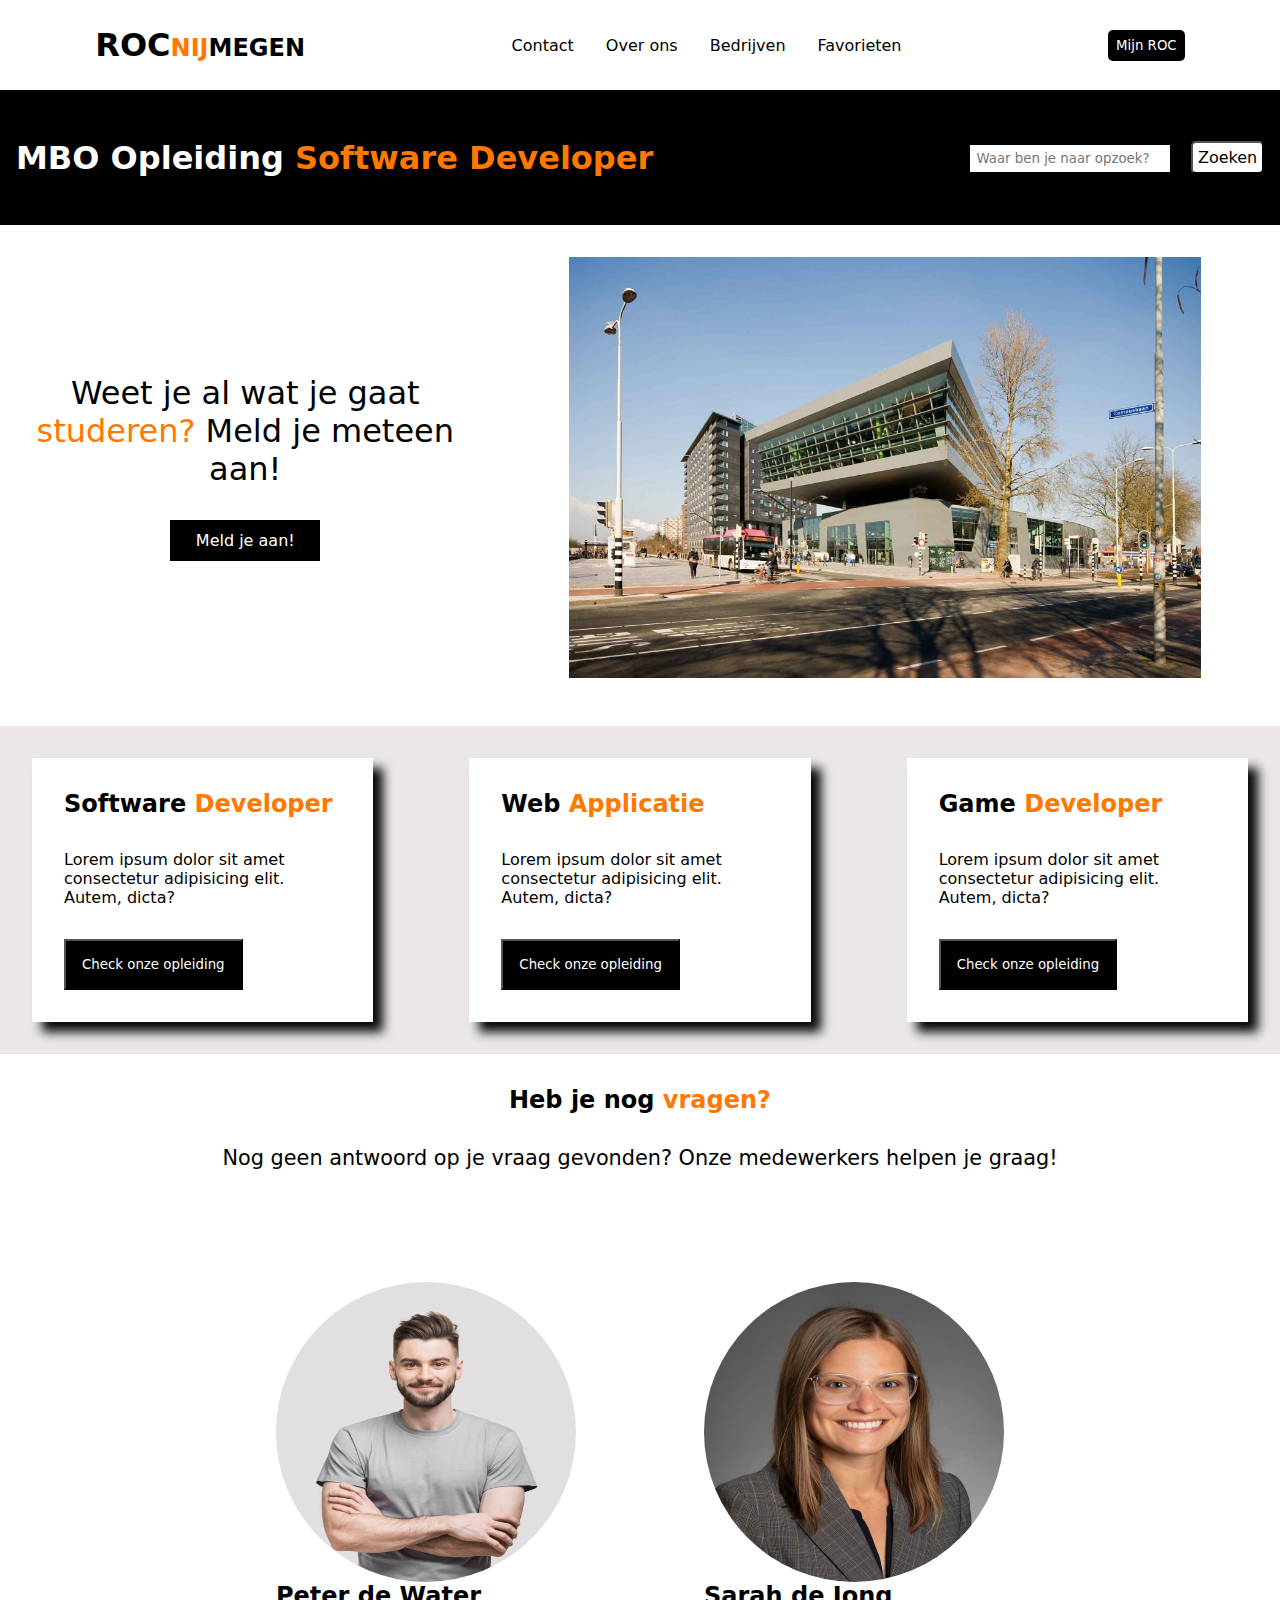
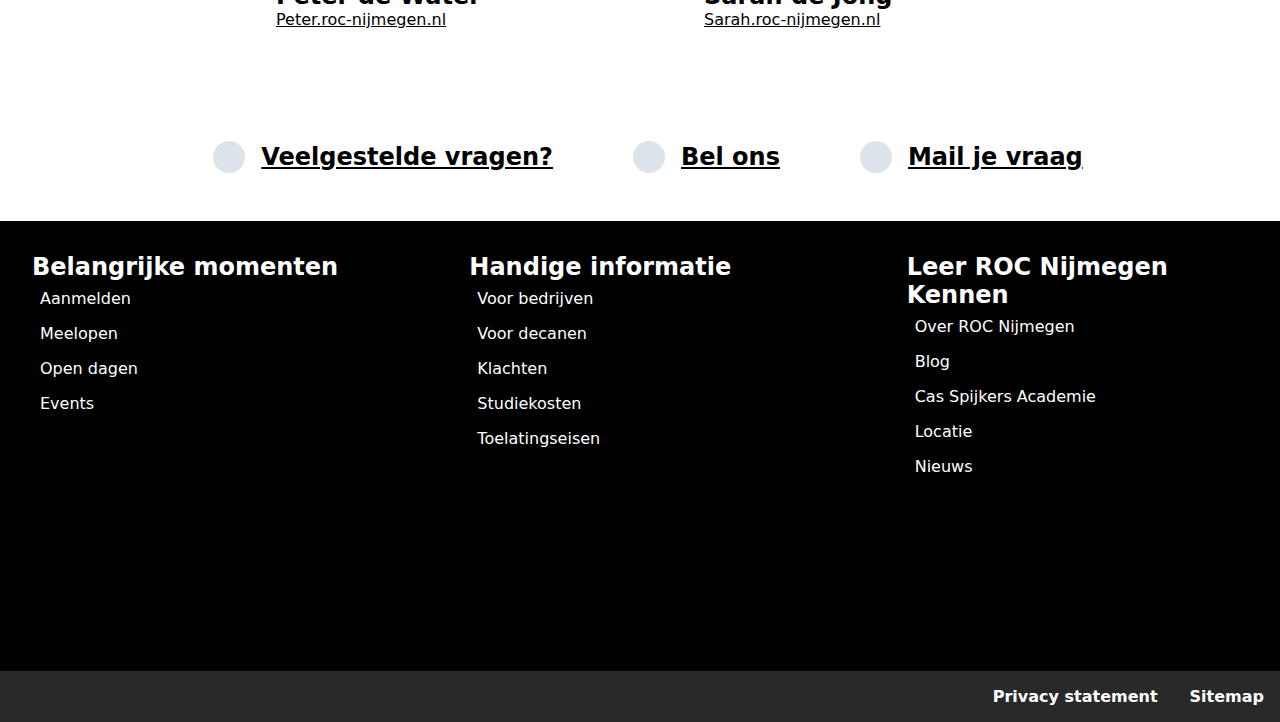
<file: index.html>
<!DOCTYPE html>
<html lang="en">
<head>
    <meta charset="UTF-8">
    <meta http-equiv="X-UA-Compatible" content="IE=edge">
    <meta name="viewport" content="width=device-width, initial-scale=1.0">
    <link rel="stylesheet" href="https://cdnjs.cloudflare.com/ajax/libs/font-awesome/6.2.0/css/all.min.css" integrity="sha512-xh6O/CkQoPOWDdYTDqeRdPCVd1SpvCA9XXcUnZS2FmJNp1coAFzvtCN9BmamE+4aHK8yyUHUSCcJHgXloTyT2A==" crossorigin="anonymous" referrerpolicy="no-referrer" />
    <link rel="stylesheet" href="css/style.css">
    <title>Software developer</title>
</head>
<body>
    <header>
        <h2><a href="#"><span id="spanroc">ROC</span><span>NIJ</span>MEGEN</a></h2>

        <ul>
            <li><a href="#contlist">Contact</a></li>
            <li><a href="over.html">Over ons</a></li>
            <li><a href="">Bedrijven</a></li>
            <li><a href="">Favorieten</a></li>
        </ul>
        <i id="usericon" class="fa-solid fa-user"></i>
        <button id="mijnroc">Mijn ROC</button>
    </header>


    <section class="zoeken">
       <div class="contzoeken1">
        <h1> MBO Opleiding <span>Software Developer</span></h1> 
       </div>
       <div class="contzoeken2">
        <input type="search" placeholder="Waar ben je naar opzoek?">
        <button id="zoeken">Zoeken</button>
       </div>
    </section>


    <section class="melden">
        <div class="conmleden1">
            <p>Weet je al wat je gaat <span>studeren?</span> Meld je meteen aan! </p>
            <button id="melden" onclick="document.location='melden.html'">Meld je aan!</button>
        </div>
        <div class="conmleden2">
            <img src="img/tegroc.jpg" alt="roc gebouw">
        </div>
    </section>

    <section class="opleiding">
    <div class="contopleiding">
        <h2>Software <span class="span">Developer</span></h2>
        <p>Lorem ipsum dolor sit amet consectetur adipisicing elit. Autem, dicta?</p>
        <button class="info" onclick="document.location='over.html'" >Check onze opleiding</button>
    </div>
    <div class="contopleiding">
        <h2>Web  <span class="span">Applicatie</span></h2>
        <p>Lorem ipsum dolor sit amet consectetur adipisicing elit. Autem, dicta?</p>
        <button class="info" >Check onze opleiding</button>
    </div>
    <div class="contopleiding">
        <h2>Game <span class="span">Developer</span></h2>
        <p>Lorem ipsum dolor sit amet consectetur adipisicing elit. Autem, dicta?</p>
        <button class="info" >Check onze opleiding</button>
    </div>

    </section>

    <section class="vragenintro">
        <h2>Heb je nog <span>vragen?</span></h2>
        <p>Nog geen antwoord op je vraag gevonden? Onze medewerkers helpen je graag!</p>
        <i class="fa-solid fa-arrow-down"></i>
    </section>

    <section class="medewerker">
        <div class="contmedewerker">
            <img src="img/medewerker1.jpg" alt="medewerker">
            <h2>Peter de Water</h2>
            <a href="">Peter.roc-nijmegen.nl</a>
        </div>
        <div class="contmedewerker">
           <img src="img/medewerker2.jpg" alt="medewerker">
           <h2>Sarah de Jong</h2>
           <a href="">Sarah.roc-nijmegen.nl</a>
        </div>
    </section>


    <section class="contactinfomatie">
        <div class="continformatie">
            <i class="fa-solid fa-circle-question"></i>
             <h2><a href="">Veelgestelde vragen?</a></h2>
        </div>
        <div class="continformatie">
            <i class="fa-solid fa-phone"></i>
            <h2><a href="">Bel ons</a></h2>
        </div>
        <div class="continformatie">
            <i class="fa-solid fa-envelope"></i>
            <h2><a href="">Mail je vraag</a></h2>
        </div>
    </section>

    <section>
        <div id="contlist" class="contentlistmain">
            <div class="contentlist">
                <h2>Belangrijke momenten</h2>
                <a href="">Aanmelden</a>
                <a href="">Meelopen</a>    
                <a href="">Open dagen</a>    
                <a href="">Events</a>    
            </div>
            <div class="contentlist">
                <h2>Handige informatie</h2>
                <a href="">Voor bedrijven</a>
                <a href="">Voor decanen</a>
                <a href="">Klachten</a>
                <a href="">Studiekosten</a>
                <a href="">Toelatingseisen</a>
            </div>
            <div class="contentlist">
                <h2>Leer ROC Nijmegen Kennen</h2>
                <a href="">Over ROC Nijmegen</a>
                <a href="">Blog</a>
                <a href="">Cas Spijkers Academie</a>
                <a href="">Locatie</a>
                <a href="">Nieuws</a>
            </div> 
        </div>

    </section>

    <footer>
        <div class="icon">
            <i class="fa-brands fa-facebook"></i>
            <i class="fa-brands fa-instagram"></i>
            <i class="fa-brands fa-twitter"></i>
            <i class="fa-brands fa-linkedin-in"></i>
        </div>
        <div class="icon2">
            <h2>Privacy statement</h2>
            <h2>Sitemap</h2>
        </div>
    </footer>


    
</body>
</html>
</file>
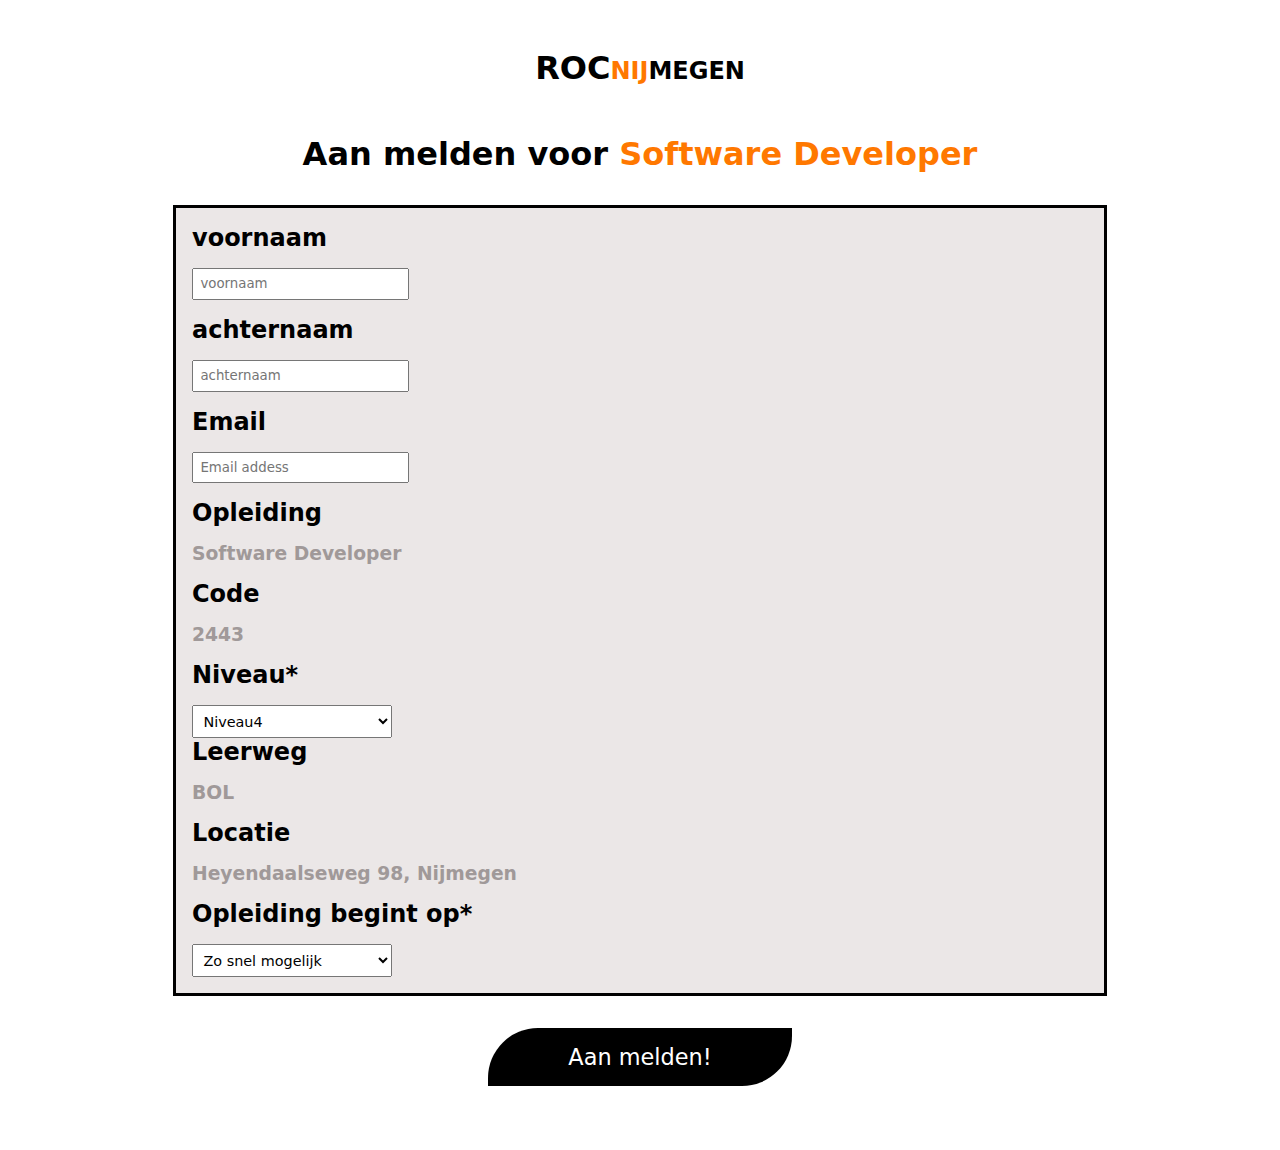
<file: melden.html>
<!DOCTYPE html>
<html lang="en">
<head>
    <meta charset="UTF-8">
    <meta http-equiv="X-UA-Compatible" content="IE=edge">
    <meta name="viewport" content="width=device-width, initial-scale=1.0">
    <link rel="stylesheet" href="css/melden.css">
    <title>Software developer</title>
</head>
<body>
    <header>
        <h2><a href="index.html"><span id="spanmelden">ROC</span><span>NIJ</span>MEGEN</a></h2>
    </header>

    <section class="melden-roc">
        <h2 id="aanmelden">Aan melden voor <span>Software Developer</span></h2>
        <div class="gegeveninvullen">
            <h2>voornaam</h2>
            <input type="text" placeholder="voornaam">
            <h2>achternaam</h2>
            <input type="text" placeholder="achternaam">
            <h2>Email</h2>
            <input type="email" placeholder="Email addess">
            <h2>Opleiding</h2>
            <h3>Software Developer</h3>
            <h2>Code</h2>
            <h3>2443</h3>
            <h2>Niveau*</h2>
            <select name="Niveau" id="">
                <option value="Niveau4">Niveau4</option>
            </select>
            <h2>Leerweg</h2>
            <h3>BOL</h3>
            <h2>Locatie</h2>
            <h3>Heyendaalseweg 98, Nijmegen</h3>
            <h2>Opleiding begint op*</h2>
            <select name="opleiding" id="">
                <option value="Zo snel mogelijk">Zo snel mogelijk</option>
                <option value="28 augustus 2023">28 augustus 2023</option>
            </select>
        </div>
        <button id="meldenbutton">Aan melden!</button>
    </section>
    
</body>
</html>
</file>
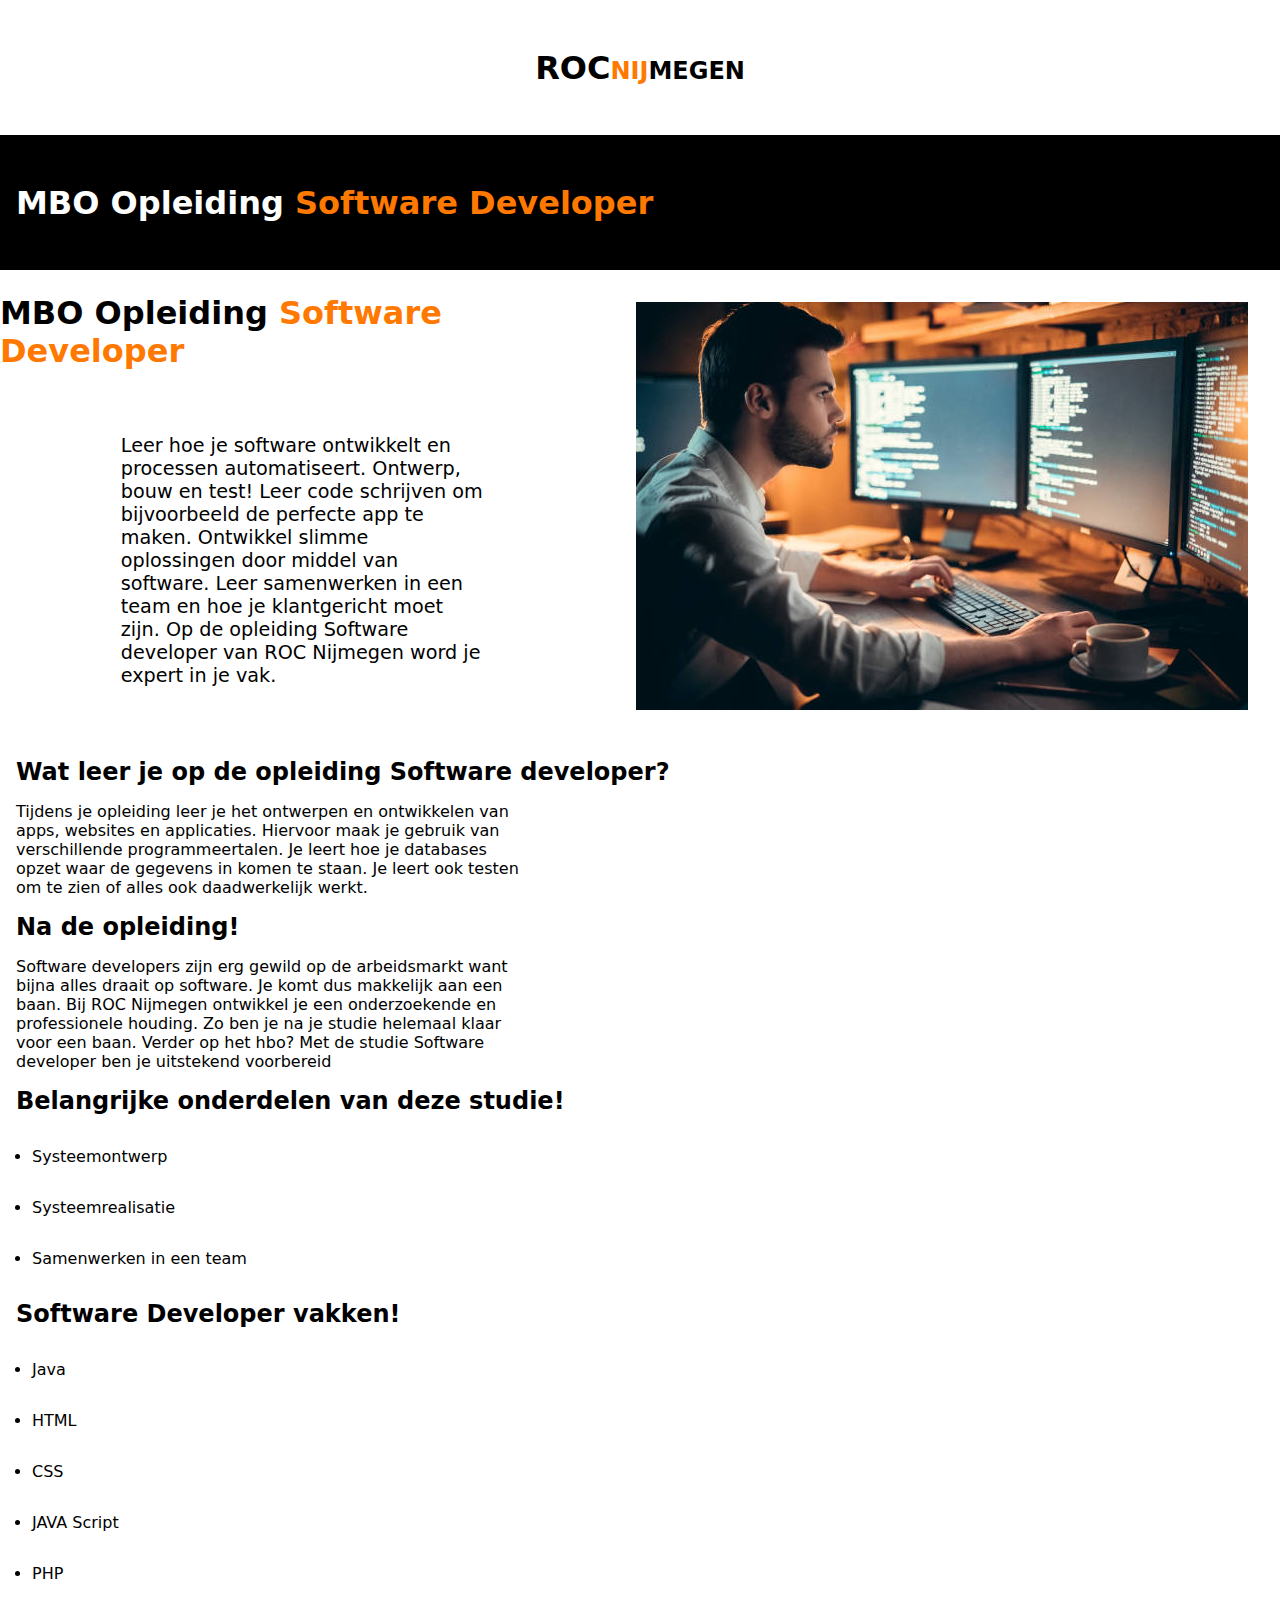
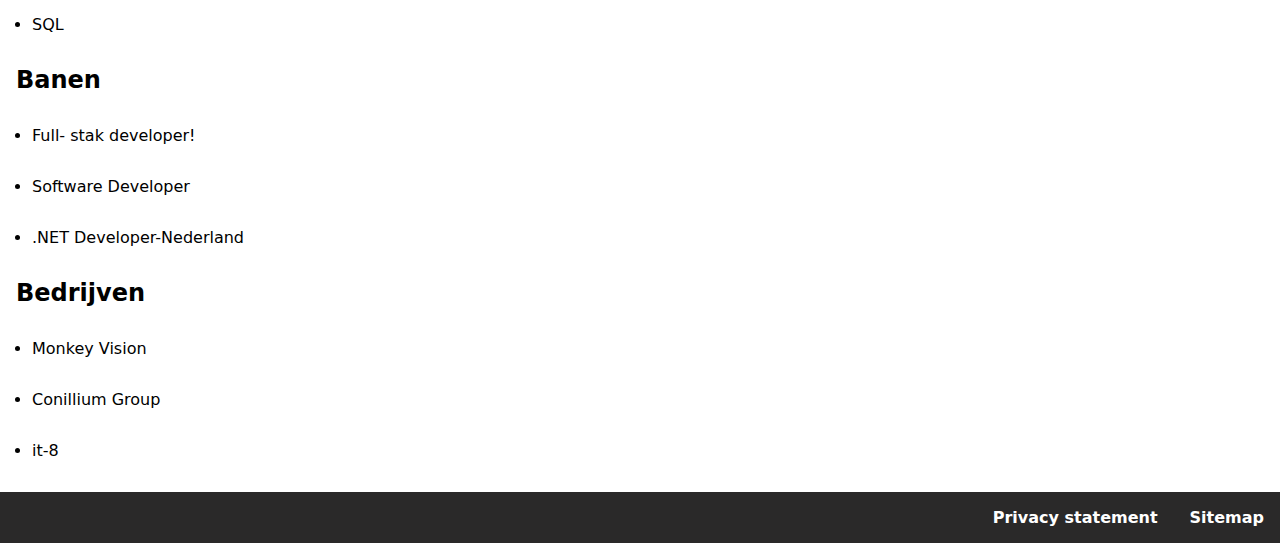
<file: over.html>
<!DOCTYPE html>
<html lang="en">
<head>
    <meta charset="UTF-8">
    <meta http-equiv="X-UA-Compatible" content="IE=edge">
    <meta name="viewport" content="width=device-width, initial-scale=1.0">
    <link rel="stylesheet" href="css/over.css">
    <link rel="stylesheet" href="https://cdnjs.cloudflare.com/ajax/libs/font-awesome/6.2.0/css/all.min.css" integrity="sha512-xh6O/CkQoPOWDdYTDqeRdPCVd1SpvCA9XXcUnZS2FmJNp1coAFzvtCN9BmamE+4aHK8yyUHUSCcJHgXloTyT2A==" crossorigin="anonymous" referrerpolicy="no-referrer" />
    <title>Software developer</title>
</head>
<body>
    <header>
        <h2><a href="index.html"><span id="spanover">ROC</span><span>NIJ</span>MEGEN</a></h2>
    </header>

    <div class="contenttitle">
        <h1> MBO Opleiding <span>Software Developer</span></h1>
    </div>

    <section class="overopleiding">
            <div class="over1">
                <h1> MBO Opleiding <span>Software Developer</span></h1>
                <p>Leer hoe je software ontwikkelt en processen automatiseert. Ontwerp, bouw en test! Leer code schrijven om bijvoorbeeld de perfecte app te maken. Ontwikkel slimme oplossingen door middel van software. Leer samenwerken in een team en hoe je klantgericht moet zijn. Op de opleiding Software developer van ROC Nijmegen word je expert in je vak.</p>
            </div>
            <div class="cotentoverimg">
            <img src="img/software1.jpg" alt="Software Developer">
        </div>
    </section>

    <section class="overinfo">
        <h2>Wat leer je op de opleiding Software developer?</h2>
        <p>Tijdens je opleiding leer je het ontwerpen en ontwikkelen van apps, websites en applicaties. Hiervoor maak je gebruik van verschillende programmeertalen. Je leert hoe je databases opzet waar de gegevens in komen te staan. Je leert ook testen om te zien of alles ook daadwerkelijk werkt.</p>
        <h2>Na de opleiding!</h2>
        <p>Software developers zijn erg gewild op de arbeidsmarkt want bijna alles draait op software. Je komt dus makkelijk aan een baan. Bij ROC Nijmegen ontwikkel je een onderzoekende en professionele houding. Zo ben je na je studie helemaal klaar voor een baan. Verder op het hbo? Met de studie Software developer ben je uitstekend voorbereid</p>
        <h2>Belangrijke onderdelen van deze studie!</h2>
        <ul>
            <li>Systeemontwerp</li>
            <li>Systeemrealisatie</li>
            <li>Samenwerken in een team</li>
        </ul>
        <h2>Software Developer vakken!</h2>
        <ul>
            <li>Java</li>
            <li>HTML</li>
            <li>CSS</li>
            <li>JAVA Script</li>
            <li>PHP</li>
            <li>SQL</li>

        </ul>
        <h2>Banen</h2>
        <ul>
            <li> Full- stak developer!</li>
            <li>Software Developer</li>
            <li>.NET Developer-Nederland</li>
        </ul>
        <h2>Bedrijven</h2>
        <ul>
            <li>Monkey Vision</li>
            <li>Conillium Group</li>
            <li>it-8</li>
        </ul>


    </section>

    <footer>
        <div class="icon">
            <i class="fa-brands fa-facebook"></i>
            <i class="fa-brands fa-instagram"></i>
            <i class="fa-brands fa-twitter"></i>
            <i class="fa-brands fa-linkedin-in"></i>
        </div>
        <div class="icon2">
            <h2>Privacy statement</h2>
            <h2>Sitemap</h2>
        </div>
    </footer>

    </footer>

    
</body>
</html>
</file>
<file: css/style.css>
*{
margin: 0;
padding: 0;
font-family: system-ui, -apple-system, BlinkMacSystemFont, 'Segoe UI', Roboto, Oxygen, Ubuntu, Cantarell, 'Open Sans', 'Helvetica Neue', sans-serif;
}
html,body{
    scroll-behavior: smooth;
}
header{
    display: flex;
    justify-content: space-around;
    align-items: center;
    height: 10vh;
   
    
/** nav styel **/
}
header span{
    color: #ff7800;
}
header h2 a{
    text-decoration: none;
    color: black;
   
}
header h2 a:hover{
    border-bottom: solid 1px black;
}
#spanroc{
    color: black;
    font-size: 2rem;
}
ul{
    display: flex;
    justify-content: center;
    align-items: center;
}
ul li{
    list-style: none;
}
ul li a{
margin: 1rem;
text-decoration: none;
color: black;
}
ul li a:hover{
    border-bottom: solid 1px black;
}
#usericon{
    position: absolute;
    right: 100px;
    font-size: 1.5rem;
}
#mijnroc{
    padding: 0.5rem;
    border: none;
    background-color: black;
    color: #fff;
    border-radius: 5px;
    cursor: pointer;
}
#mijnroc:hover{
    background-color: rgb(45, 43, 43);
    /** zoeken div **/
}
.zoeken{
    display: flex;
    justify-content: space-between;
    align-items: center;
    background-color: black;
    height: 15vh;
}
.contzoeken1{
display: flex;
justify-content:center;
align-items: center;
}
.contzoeken1 h1{
    color: #fff;
    margin: 1rem;
}
.contzoeken1 span{
    color: #ff7800;
}
.contzoeken2 input{
border: none;
padding: 0.4rem;
width: 200px;
}

#zoeken{
margin: 1rem;
font-size: 1rem;
padding: 0.3rem;
background-color: #fff;
border-radius: 5px;
color: black;
cursor: pointer;
}
#zoeken:hover{
    background-color: #ff7800;
}
/** section melden roc software developer **/

.melden{
    display: flex;
    justify-content: center;
    align-items: center;
    width: 100%;
    margin-top: 2rem;


}
.conmleden1{
    display: flex;
    flex-direction: column;
    justify-content: center;
    align-items: center;
    width: 50%;
    text-align: center;
}
.conmleden1 span{
    color: #ff7800;
}
.conmleden1 p{
    font-size: 2rem;
    
}
#melden{
    margin-top: 2rem;
    font-size: 1rem;
    padding: 0.7rem;
    width: 150px;
    border: none;
    background-color: black;
    color: #fff;
    cursor: pointer;
}
#melden:hover{
    background-color: rgb(52, 49, 49);
}
.conmleden2 {
    display: flex;
    justify-content: center;
    align-items: center;
}
.conmleden2 img{
    width: 80%;
}
/** opleiding mogelijkheden**/

.opleiding{
    display: grid;
    grid-template-columns: 1fr 1fr 1fr;
    gap: 2rem;
    margin-top: 3rem;
    background-color: rgb(235, 231, 231);
}
.contopleiding{
    padding: 2rem;
    margin: 2rem;
    background-color: #fff;
    box-shadow: 10px 10px 10px rgba(8, 8, 6,5);

}
.contopleiding:hover{
    transform: scale(1.1);
    transition: 1s;
}
.contopleiding h2{
    margin-bottom: 2rem;
}
.info{
    background-color: black;
    color: #fff;
    margin-top: 2rem;
    padding: 1rem;
    cursor: pointer;
    
}
.span{
    color: #ff7800;
}
/** Hier beginnt contact met Roc nijmegen **/
.vragenintro{
    margin-top: 2rem;
    display: flex;
    flex-direction: column;
    justify-content: center;
    align-items: center;
}
.vragenintro span{
    color: #ff7800;

}
.vragenintro p{
    margin-top: 2rem;
    font-size: 1.3rem;
}
.vragenintro i{
    margin-top: 2rem;
    font-size: 2rem;
    margin-bottom: 1rem;
}
/** medewerker gegevens**/
.medewerker{
    display: flex;
    justify-content: center;
    align-items: center;
}
.contmedewerker{
    display: flex;
    flex-direction: column;
    margin: 4rem;
   
}
.contmedewerker img{
    width: 300px;
    height: 300px;
    border-radius: 10rem;
    
}
.contmedewerker a{
    color: black;
}
/** contact met roc opnemen **/
.contactinfomatie{
    display: flex;
    justify-content: center;
    align-items: center;
}
.continformatie{
    display: flex;
    justify-content: center;
    align-items: center;
    margin: 2rem;
}
.continformatie i{
    font-size: 2rem;
    margin: 1rem;
    color: black;
    background-color: rgb(220, 227, 233);
    padding: 1rem;
    border-radius: 10rem;
}
.continformatie i:hover{
    transform: scale(1.1);
    transition: 1s;
}
.continformatie  a {
  color: black;
}
/** Hier komt de footer en alle informatie **/
.contentlistmain{
    display: grid;
    grid-template-columns: 1fr 1fr 1fr ; 
    gap: 2rem;
    background-color: black;
    color: #fff;
    height: 50vh;
}
.contentlist {
  display: flex;
  flex-direction: column;
  margin: 2rem;

}
.contentlist a{
    margin: 0.5rem;
    color: #fff;
    text-decoration: none;
    width: auto;

}
.contentlist a:hover{
   transform: scale(1.1);
   transition: 1s;
    
}
footer{
    display: flex;
    justify-content: space-between;
    align-items: center;
    background-color: rgb(42, 41, 41);

}
.icon i{
    margin: 0 2rem;
    font-size: 1.5rem;
    color: #fff;
}
.icon i:hover{
    transform: scale(1.3);
    transition: 1s;
}
.icon2{
    display: flex;
    justify-content: center;
    align-items: center;
}
.icon2 h2{
    margin: 1rem;
    color: #fff;
    font-size: 1rem;
}
.icon2 h2:hover{
    border-bottom: solid 1px white;
}
</file>
<file: css/melden.css>
*{
    margin: 0;
    padding: 0;
    font-family: system-ui, -apple-system, BlinkMacSystemFont, 'Segoe UI', Roboto, Oxygen, Ubuntu, Cantarell, 'Open Sans', 'Helvetica Neue', sans-serif;
}
header{
    display: flex;
    justify-content: center;
    align-items: center;
    height: 15vh;
}
header a{
    color: black;
    text-decoration: none;

}
header a:hover{
    border-bottom: solid 1px black;
}

header span{
    color: #ff7800;
}
#spanmelden{
    color: black;
    font-size: 2rem;
}
.melden-roc{
    display: flex;
    flex-direction: column;
    justify-content: center;
    align-items: center;
    
}
#aanmelden{
    font-size: 2rem;
}
.melden-roc span{
    color: #ff7800;
}
.gegeveninvullen{
    width: 70%;
    background-color: rgb(235, 231, 231);
    margin: 2rem;
    padding: 1rem;
    border: solid 3px black;
}
.gegeveninvullen h2{
    margin-bottom: 1rem;
    
}
.gegeveninvullen input{
    width:200px;
    margin-bottom: 1rem;
    padding: 0.4rem ;
}
.gegeveninvullen h3{
    margin-bottom: 1rem;
    color: rgb(160, 153, 153);
}
.gegeveninvullen select{
    width: 200px;
    padding: 0.4rem;
    color: black;
    font-size:0.9rem;
}
#meldenbutton{
    margin-bottom: 4rem;
    padding: 1rem 5rem;
    border-radius: 50px 0px 50px 0;
    border: none;
    background-color: black;
    color: #fff;
    font-size: 1.4rem;

}
#meldenbutton:hover{
    background-color: rgb(45, 43, 43);
}
</file>
<file: css/over.css>
*{
    margin: 0;
    padding: 0;
    font-family: system-ui, -apple-system, BlinkMacSystemFont, 'Segoe UI', Roboto, Oxygen, Ubuntu, Cantarell, 'Open Sans', 'Helvetica Neue', sans-serif;
}
header{
    display: flex;
    justify-content: center;
    align-items: center;
    height: 15vh;
}
header a{
    color: black;
    text-decoration: none;

}
header a:hover{
    border-bottom: solid 1px black;
}
header span{
    color: #ff7800;
}
#spanover{
    color: black;
    font-size: 2rem;
}
.contenttitle{
    display: flex;
    justify-content:space-between;
    align-items: center;
    width: 100%;
    background-color: black;
    color: #fff;
    height: 15vh;
}
.contenttitle h1{
    margin: 1rem;

}
.contenttitle span{
    color: #ff7800;
}
.overopleiding{
    display: flex;
    justify-content: space-between;
    align-items: center;
}
.over1{
    display: flex;
    flex-direction: column;
    justify-content: center;
    align-items: center;
    
    width: 50%;
}
.over1 span{
     color: #ff7800;

}
.over1 h1{
    font-size: 2rem;
    margin-bottom: 2rem;
}
.over1 p{
    margin: 2rem;
    font-size: 1.2rem;
    width: 60%;

}
.cotentoverimg{
    display: flex;
    justify-content: center;
    align-items: center;
}
.cotentoverimg img{
    margin: 2rem;
}
.overinfo{
    width: 100%;
    
}
.overinfo h2{
    margin: 1rem;

}
.overinfo p{
    margin: 1rem;
    width: 40%;
}
.overinfo ul li{
    margin: 2rem;
}
footer{
    display: flex;
    justify-content: space-between;
    align-items: center;
    background-color: rgb(42, 41, 41);

}
.icon i{
    margin: 0 2rem;
    font-size: 1.5rem;
    color: #fff;
}
.icon i:hover{
    transform: scale(1.3);
    transition: 1s;
}
.icon2{
    display: flex;
    justify-content: center;
    align-items: center;
}
.icon2 h2{
    margin: 1rem;
    color: #fff;
    font-size: 1rem;
}
.icon2 h2:hover{
    border-bottom: solid 1px white;
}
</file>
